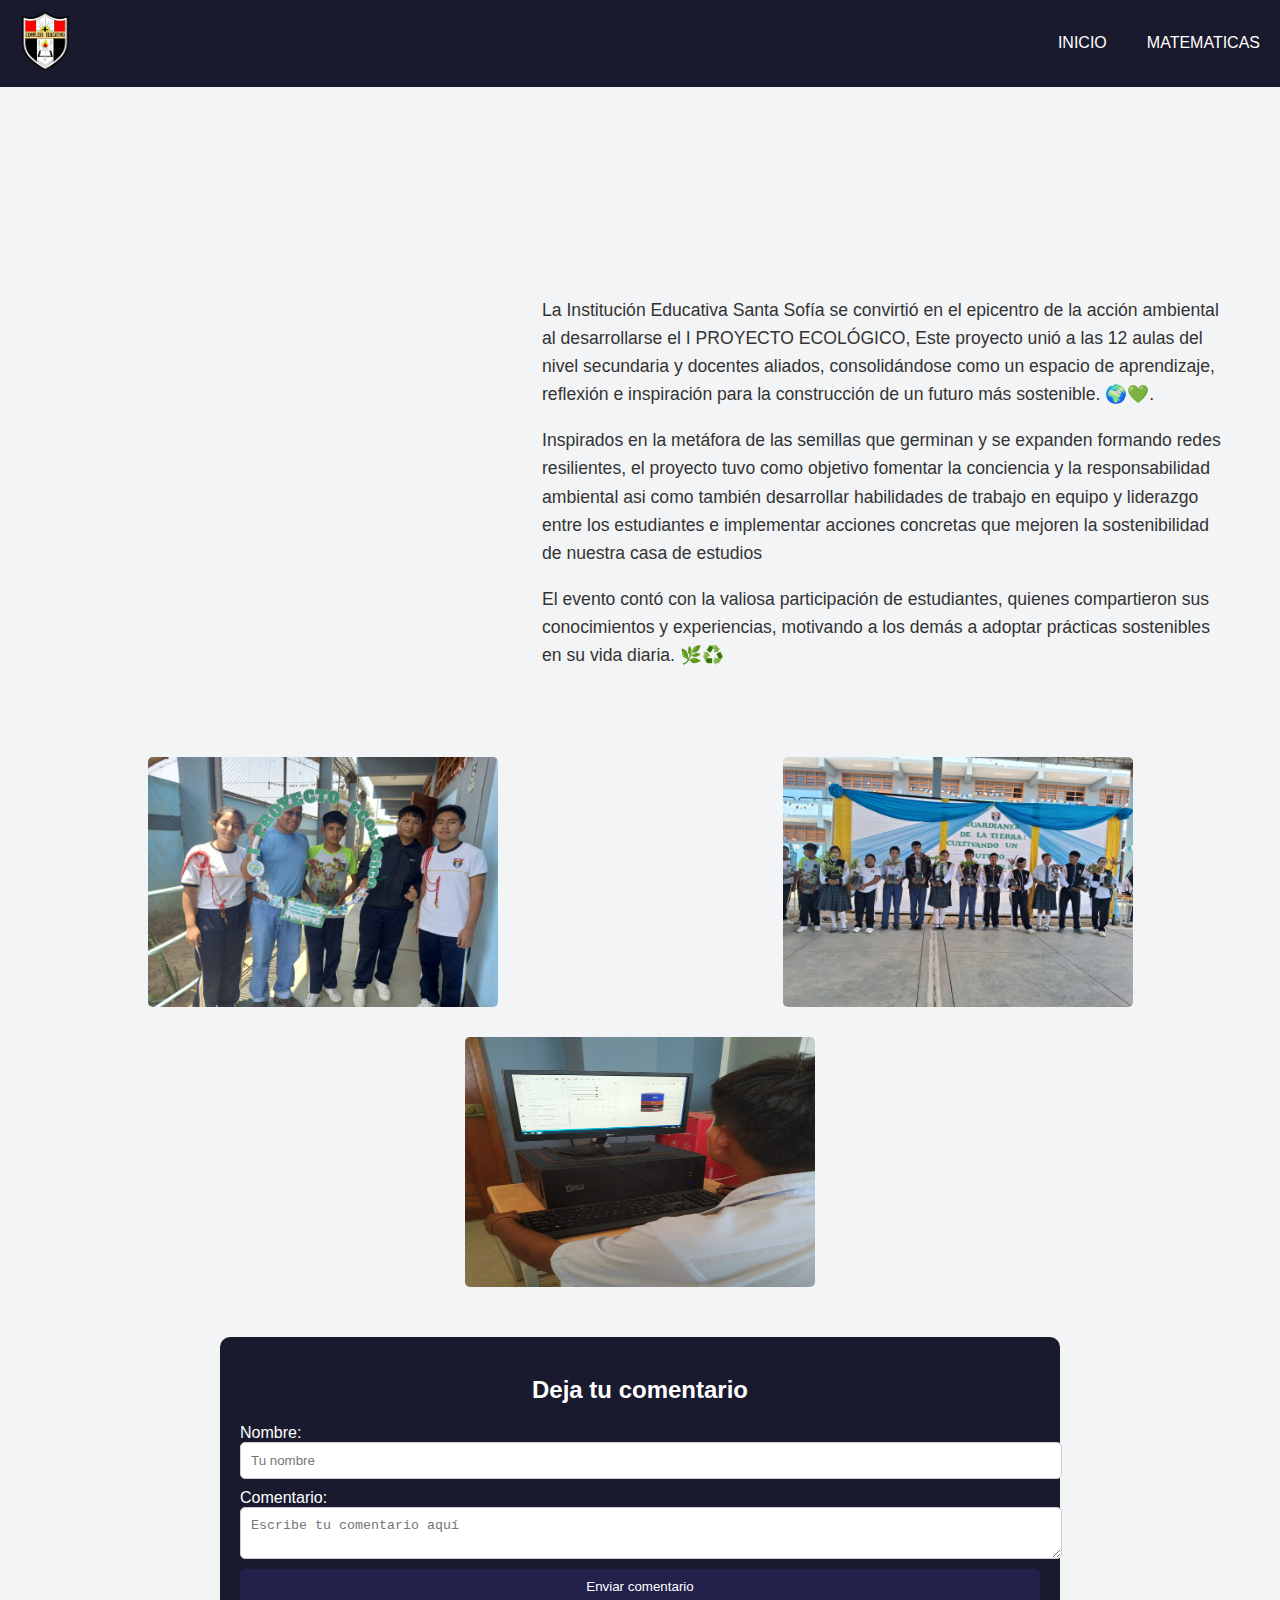
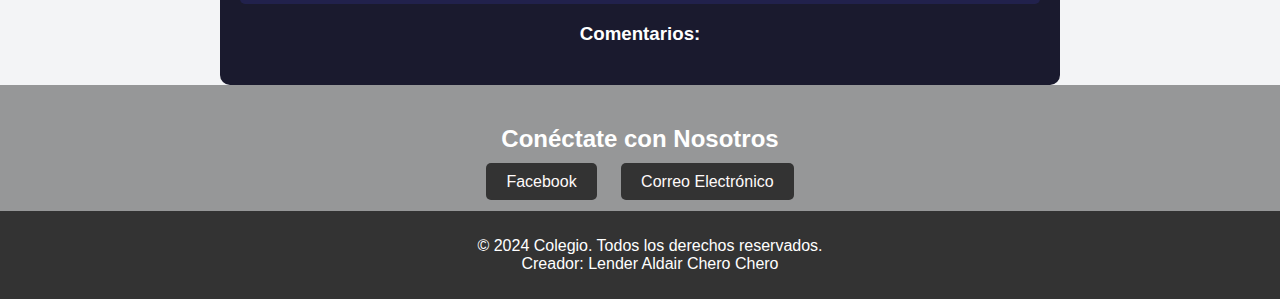
<file: Index.html>
<!DOCTYPE html>
<html lang="es">
<head>
    <meta charset="UTF-8">
    <meta name="viewport" content="width=device-width, initial-scale=1.0">
    <title>Página Avanzada</title>
    <link rel="stylesheet" href="styles.css">
</head>
<body>

    <!-- Menú con submenús -->
    <nav class="menu">
        <ul>
            <li class="menu-logo">
                <img src="images/log.png" alt="Logotipo" class="logo">
            </li>
            <li><a href="#">INICIO</a></li>
            <li><a href="index2.html">MATEMATICAS</a>
        </ul>
    </nav>

    <!-- Contenido principal con imagen y texto -->
    <div class="content">
        <img src="images/22919fcc-9a75-4473-8bff-d7619365f2d3.jpg" alt="Imagen descriptiva">
        <div class="text">
            <h2>🌱 Guardianes de la tierra 🌏<br> un futuro sostenible: I Proyecto Ecológico 2024 🌱</h2>
            <p>La Institución Educativa Santa Sofía se convirtió en el epicentro de la acción ambiental al desarrollarse el I PROYECTO ECOLÓGICO, Este proyecto unió a las 12 aulas del nivel secundaria y docentes aliados, consolidándose como un espacio de aprendizaje, reflexión e inspiración para la construcción de un futuro más sostenible. 🌍💚. </p>
            <p>Inspirados en la metáfora de las semillas que germinan y se expanden formando redes resilientes, el proyecto tuvo como objetivo fomentar la conciencia y la responsabilidad ambiental asi como también desarrollar habilidades de trabajo en equipo y liderazgo entre los estudiantes e implementar acciones concretas que mejoren la sostenibilidad de nuestra casa de estudios </p>
            <p>El evento contó con la valiosa participación de estudiantes, quienes compartieron sus conocimientos y experiencias, motivando a los demás a adoptar prácticas sostenibles en su vida diaria.  🌿♻️</p>
        </div>
    </div>

        <!-- Sección Hero -->
        <div class="hero-container">
            <!-- Primera tarjeta Hero -->
                <div class="hero">
                    <div class="hero-card">
                        <div class="hero-front">
                           <img src="images/header.jpeg" alt="Imagen 1" class="hero-image">
                        </div>
                        <div class="hero-back">
                            <p class="hero-text">Dichas actividades del proyecto ecológico han sido posibles gracias a la invaluable colaboración de los docentes, 
                                quienes no solo han brindado sus conocimientos especializados, 
                                sino que también han fomentado un ambiente de aprendizaje colaborativo que ha enriquecido la experiencia de todos los participantes.
                            </p>
                        </div>
                    </div>
                </div>
        
            <!-- Segunda tarjeta Hero -->
                <div class="hero">
                    <div class="hero-card">
                        <div class="hero-front">
                             <img src="images/WhatsApp Image 2024-10-14 at 4.32.45 PM.jpeg" alt="Imagen 2" class="hero-image">
                        </div>
                        <div class="hero-back">
                            <p class="hero-text">Gracias al esfuerzo de los estudiantes, los jardines del proyecto han cobrado vida con una exuberante vegetación. 
                                Este proceso les ha permitido poner en práctica conocimientos teóricos y 
                                desarrollar habilidades prácticas en horticultura.</p>
                       </div>
                    </div>
                </div>
            </div>
            <!-- Tercera tarjeta Hero -->
                 <div class="hero">
                    <div class="hero-card">
                        <div class="hero-front">
                            <img src="images/tecnolo.jpeg" alt="Imagen 3" class="hero-image">
                        </div>
                        <div class="hero-back">
                        <p class="hero-text">La institución educativa Santa Sofía fomenta la aplicación práctica de los conocimientos adquiridos. En este sentido, 
                            los estudiantes están utilizando las tecnologías disponibles para desarrollar soluciones concretas a problemas cotidianos, 
                            como la optimización del riego en los jardines y el diseño de contenedores de residuos más eficientes. </p>
                        </div>
                    </div>
                </div>
            </div>
            </div>

            <main>
                <!-- Hero section y otros contenidos -->
                
                <!-- Sección de comentarios -->
                <section id="comments-section">
                    <h2>Deja tu comentario</h2>
                    
                    <form id="commentForm">
                        <label for="name">Nombre:</label>
                        <input type="text" id="name" name="name" placeholder="Tu nombre" required>
                        
                        <label for="comment">Comentario:</label>
                        <textarea id="comment" name="comment" placeholder="Escribe tu comentario aquí" required></textarea>
                        
                        <button type="submit">Enviar comentario</button>
                    </form>
                    
                    <h3>Comentarios:</h3>
                    <div id="commentsList"></div>
                </section>
            </main>

               <!-- Social and Contact -->
    <section class="social">
        <h2>Conéctate con Nosotros</h2>
        <div class="social-links">
            <a href="https://web.facebook.com/institucionsantasofia?mibextid=ZbWKwL&_rdc=1&_rdr" target="_blank">Facebook</a>
            <a href="mailto:contacto@colegio.com">Correo Electrónico</a>
        </div>
    </section>
    <main>
     
    
    <!-- Footer -->
    <footer>
        <p>&copy; 2024 Colegio. Todos los derechos reservados. <br>Creador: Lender Aldair Chero Chero</p>
    </footer>
        

            <script>
                document.getElementById('commentForm').addEventListener('submit', function(e) {
                    e.preventDefault();
                    
                    // Obtener los valores del formulario
                    const name = document.getElementById('name').value;
                    const comment = document.getElementById('comment').value;
                    
                    // Crear un nuevo elemento div para el comentario
                    const commentDiv = document.createElement('div');
                    commentDiv.classList.add('comment');
                    
                    // Añadir el contenido del comentario
                    commentDiv.innerHTML = `<h4>${name}</h4><p>${comment}</p>`;
                    
                    // Añadir el comentario a la lista de comentarios
                    document.getElementById('commentsList').appendChild(commentDiv);
                    
                    // Limpiar el formulario
                    document.getElementById('commentForm').reset();
                });
            </script>

</body>
</html>
</file>
<file: styles.css>
/* Estilos generales */
body {
    font-family: 'Arial', sans-serif;
    margin: 0;
    padding: 0;
    background-color: #f3f4f6;
    color: #333;
}

/* Estilos para el menú */
.menu {
    background-color: #1a1a2e;
    overflow: hidden;
    position: sticky;
    top: 0;
    z-index: 1000;
}

.menu ul {
    list-style: none;
    margin: 0;
    padding: 0;
    display: flex;
    align-items: center; /* Centra la imagen y los elementos */
}

.menu-logo {
    margin-right: auto; /* Alinea el logotipo al lado izquierdo */
}

.menu-logo .logo {
    width: 50px; /* Tamaño del logotipo */
    height: auto;
    margin: 10px 20px;
}

.menu > ul > li {
    position: relative;
}

.menu a {
    display: block;
    padding: 15px 20px;
    color: white;
    text-decoration: none;
    transition: background 0.3s ease;
    text-align: center;
}

.menu a:hover {
    background-color: #0f3460;
}

/* Estilos para submenús */
.menu ul ul {
    position: absolute;
    top: 100%;
    left: 0;
    background-color: #16213e;
    display: none;
    min-width: 180px;
    box-shadow: 0 4px 8px rgba(0, 0, 0, 0.2);
}

.menu ul li:hover > ul {
    display: block;
}

.menu ul ul li {
    position: relative;
}

.menu ul ul ul {
    left: 100%;
    top: 0;
}

/* Contenedor principal */
.content {
    display: flex;
    align-items: center;
    padding: 50px;
    max-width: 1200px;
    margin: 0 auto;
    flex-wrap: wrap;
}

.content img {
    width: 40%;
    height: auto;
    border-radius: 8px;
    box-shadow: 0 4px 8px rgba(0, 0, 0, 0.2);
    margin-right: 20px;
    opacity: 0;
    animation: fadeIn 1.5s ease-out forwards; /* Aplicación de animación */
    animation-delay: 0.5s; /* Aparece un poco después del título */

}

.content .text {
    flex: 1;
}

@keyframes fadeIn {
    from {
        opacity: 0;
        transform: translateY(20px);
    }
    to {
        opacity: 1;
        transform: translateY(0);
    }
}

.content .text h2 {
    font-size: 2em;
    color: #1a1a2e;
    margin-bottom: 20px;
    opacity: 0; /* Inicialmente invisible */
    animation: fadeIn 1.5s ease-out forwards; /* Efecto de aparición */
}

.content .text p {
    font-size: 1.1em;
    line-height: 1.6;
    color: #333;
}

/* Contenedor principal de la sección Hero */
.hero-container {
    display: flex;
    justify-content: space-around; /* Centrar las imágenes */
    align-items: center;
    gap: 10px; /* Separación reducida entre imágenes */
    flex-wrap: nowrap; /* Evitar el ajuste en varias líneas */
    padding: 10px;
}
/* Estilo del Hero */
.hero {
    position: relative;
    width: 350px; /* Reduce el ancho según sea necesario */
    height: 250px;
    perspective: 1000px; /* Agrega perspectiva para el efecto 3D */
    margin: 0 auto;
    padding: 10px; /* Reduce el padding para hacer la sección más compacta */
    overflow: inherit;
}



/* Estilo de la tarjeta del Hero */
.hero-card {
    position: relative;
    width: 100%;
    height: auto; /* Permite que la altura se ajuste automáticamente al contenido */
    transform-style: preserve-3d;
    transition: transform 0.6s ease;
}


/* Efecto al pasar el cursor */
.hero:hover .hero-card {
    transform: rotateY(180deg); /* Gira la tarjeta en 180 grados */
}

/* Cara frontal de la tarjeta */
.hero-front,
.hero-back {
    position: absolute;
    width: 100%;
    height: 100%;
    backface-visibility: hidden; /* Oculta la cara posterior cuando no está activa */
}

/* Imagen en la cara frontal */
.hero-front .hero-image {
    width: 100%; /* Imagen ocupa todo el ancho */
    height: auto; /* La altura se ajusta automáticamente */
    max-height: 250px; /* Establece una altura máxima más pequeña para la imagen */
    border-radius: 5px; /* Bordes redondeados */
}

/* Cara posterior de la tarjeta (con el texto) */
.hero-back {
    position: absolute;
    top: 0;
    left: 0;
    width: 100%;
    height: auto; /* Ajusta la altura automáticamente */
    min-height: 100%; /* Asegura que la parte posterior tenga al menos la misma altura que la imagen */
    background: rgb(9, 15, 72); /* Fondo semitransparente */
    color: white;
    display: flex;
    justify-content: center;
    align-items: center;
    transform: rotateY(180deg);
    padding: 10px; /* Ajusta el padding para un tamaño más compacto */
    text-align: center;
}

/* Estilo del texto en la parte posterior */
.hero-text {
    font-size: 1em; /* Tamaño base del texto */
    max-width: 90%; /* Limita el ancho del texto para que no ocupe el 100% */
    margin: 0 auto; /* Centra el texto horizontalmente */
    line-height: 1.2; /* Ajusta el interlineado para mejor legibilidad */
    padding: 5px; /* Espacio alrededor del texto */
}

/* Estilos responsivos */
@media (max-width: 768px) {
    .content {
        flex-direction: column;
        text-align: center;
    }
    .content img {
        width: 80%;
        margin: 0 auto 20px;
    }
}

/*SECCION DE COMENTARIOS*/
#comments-section {
    margin-top: 40px;
    padding: 20px;
    background-color: #1a1a2e;
    border-radius: 10px;
    max-width: 800px;
    margin-left: auto;
    margin-right: auto;
}

#comments-section h2, #comments-section h3 {
    text-align: center;
    color: white;
}

#commentForm {
    display: flex;
    flex-direction: column;
    color: white;
}

#commentForm input, #commentForm textarea {
    margin-bottom: 10px;
    padding: 10px;
    border: 1px solid #ccc;
    border-radius: 5px;
    width: 100%;
}

#commentForm button {
    background-color: #21214c;
    color: white;
    padding: 10px;
    border: none;
    border-radius: 5px;
    cursor: pointer;
}

#commentForm button:hover {
    background-color: #053a80;
}

#commentsList {
    margin-top: 20px;
}

.comment {
    background-color: rgba(1, 3, 42, 0.168);
    padding: 15px;
    border-radius: 10px;
    box-shadow: 0 0 5px rgb(255, 255, 255);
    margin-bottom: 10px;
    position: relative;
    z-index: 1; /* Aseguramos que cada comentario individual tenga un z-index bajo */
}

.comment h4 {
    margin: 0;
    cursor: pointer;
    color: white;
}

.comment p {
    display: none; /* Ocultar comentario por defecto */
    margin: 5px 0 0;
    background-color: #0c074e;
    padding: 10px;
    border-radius: 5px;
    position: absolute;
    top: 100%;
    left: 0;
    width: 100%;
    box-shadow: 0 0 5px rgba(0, 0, 0, 0.1);
    z-index: 999; /* Mostrar el comentario por encima de todo */
}

/* Mostrar el comentario cuando se pasa el cursor sobre el nombre */
.comment:hover p {
    display: block;
    z-index: 999;; /* Asegurarse de que el comentario esté por encima de otros */
    color: white;
}

/* Footer */
/* Asegurando que todo el contenido ocupe al menos el 100% de la altura de la página */
html, body {
    margin: 0;
    padding: 0;
    min-height: 100%;
    display: flex;
    flex-direction: column;
}

/* Para que el contenido crezca automáticamente y ocupe el espacio entre el header y el footer */
main {
    flex: 1;
}

/* Footer Sticky */
footer {
    background: rgba(0, 0, 0, 0.7);
    color: rgb(0, 0, 0);
    text-align: center;
    padding: 10px;
    position: relative;
    bottom: 0;
    width: 100%;
    flex-shrink: 0; /* Evita que el footer se colapse o se reduzca */
}


/* Social Links */
.social {
    text-align: center;
    padding: 20px 0;
    color: hwb(0 100% 0%);
    background:rgba(0, 0, 0, 0.381);
}

.social h2 {
    font-size: 24px;
}

.social-links a {
    margin: 0 10px;
    padding: 10px 20px;
    background-color: #333;
    color: hsl(0, 100%, 99%);
    text-decoration: none;
    border-radius: 5px;
}

.social-links a:hover {
    background-color: #00000034;
}

/* Footer */
footer {
    text-align: center;
    padding: 10px;
    background: #333;
    color: white;
}

/* Responsividad */
@media (max-width: 1024px) {
    .content {
        padding: 30px;
    }
    .content img {
        width: 45%;
    }
    .content .text h2 {
        font-size: 1.8em;
    }
}

@media (max-width: 768px) {
    .menu ul {
        flex-direction: column; /* Ajusta el menú en columnas en pantallas pequeñas */
    }
    .content {
        flex-direction: column;
        text-align: center;
    }
    .content img {
        width: 80%;
        margin: 0 auto 20px;
    }
    .content .text h2 {
        font-size: 1.6em;
    }
}

@media (max-width: 480px) {
    .content {
        padding: 20px;
    }
    .content .text h2 {
        font-size: 1.4em;
    }
    .content .text p {
        font-size: 1em;
    }
}
</file>
